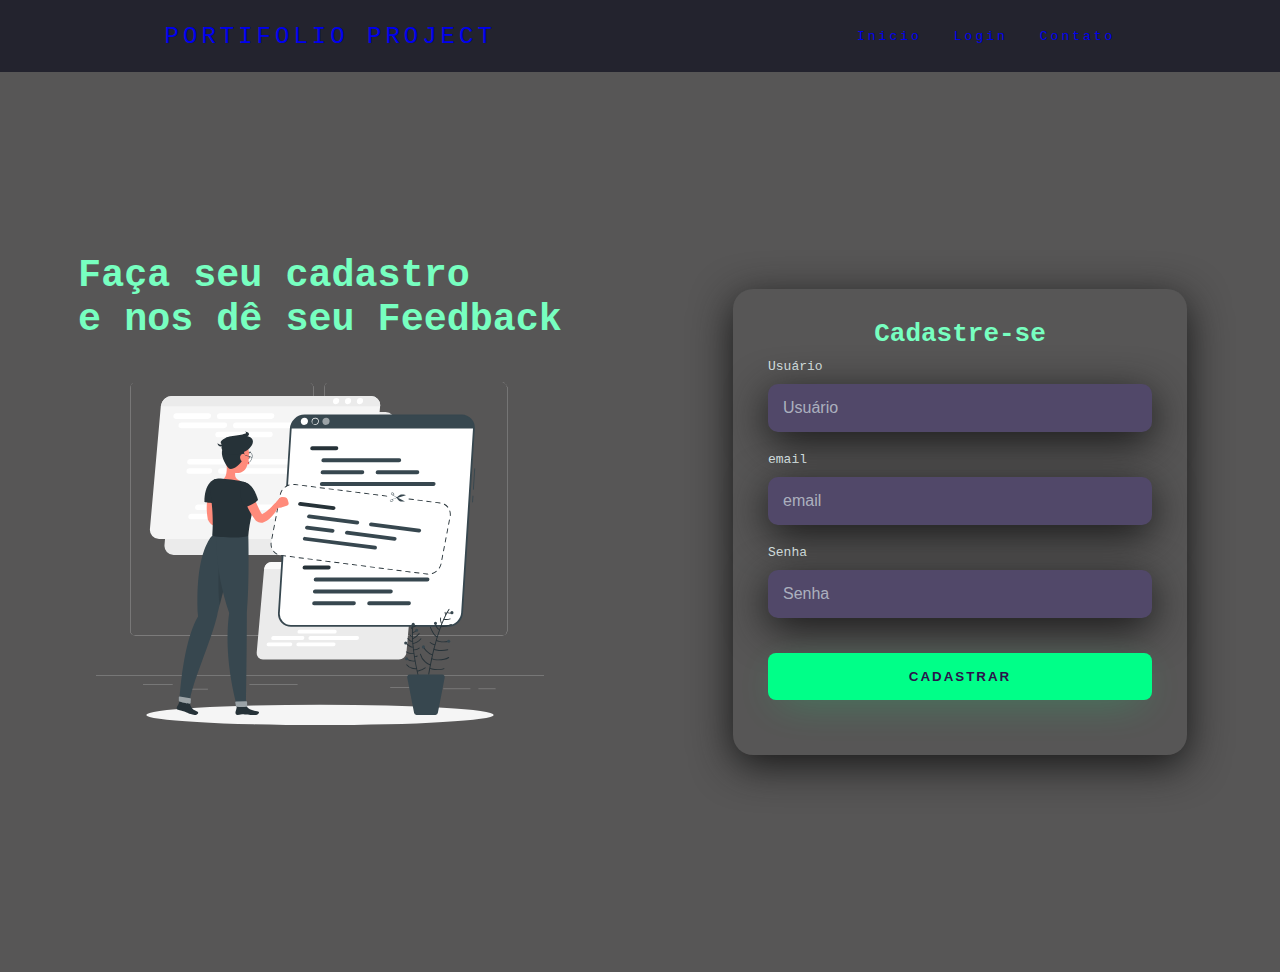
<file: tela de cadastro/index.html>
<!DOCTYPE html>
<html lang="pt-br">

<head>
    <meta charset="UTF-8">
    <meta name="viewport" content="width=device-width, initial-scale=1.0">
    <title>Tela de cadastro</title>
    <link rel="stylesheet" href="style.css">
</head>

<body>
    <header>
        <!--Barra de "Tarefas"-->
        <nav>
            <a class="logo" href="/">Portifolio Project</a>
            <!--MEnu com 3 linhas-->          
            <ul class="nav-list">
                <li><a href="/">Inicio</a></li>
                <li><a href="/">Login</a></li>
                <li><a href="/">Contato</a></li>
            </ul>
        </nav>
    </header>
    <main>

      

    </main>




    <div class="main-cadastro">
        <!--Parte esquerda da tela-->
        <div class="left-cadastro">
            <h1>Faça seu cadastro <br> e nos dê seu Feedback</h1>
            <img src="img da tela de cadastro/code-snippets-animate.svg" class="cadastro-img" alt="Animacao">
        </div>
        <!--Parte direita da tela-->
        <div class="right-cadastro">
            <div class="card-cadastro">
                <h1>Cadastre-se</h1>
                <div class="textfield">
                    <label for="usuário">Usuário</label>
                    <input type="text" name="usuario" placeholder="Usuário">
                </div>
                <div class="textfield">
                    <label for="email ">email</label>
                    <input type="text" name="email" placeholder="email">
                </div>
                <div class="textfield">
                    <label for="senha">Senha</label>
                    <input type="password" name="senha" placeholder="Senha">
                </div>
                <button class="btn-cadastro">
                    Cadastrar
                </button>
            </div>
        </div>
    </div>
</body>

</html>
</file>
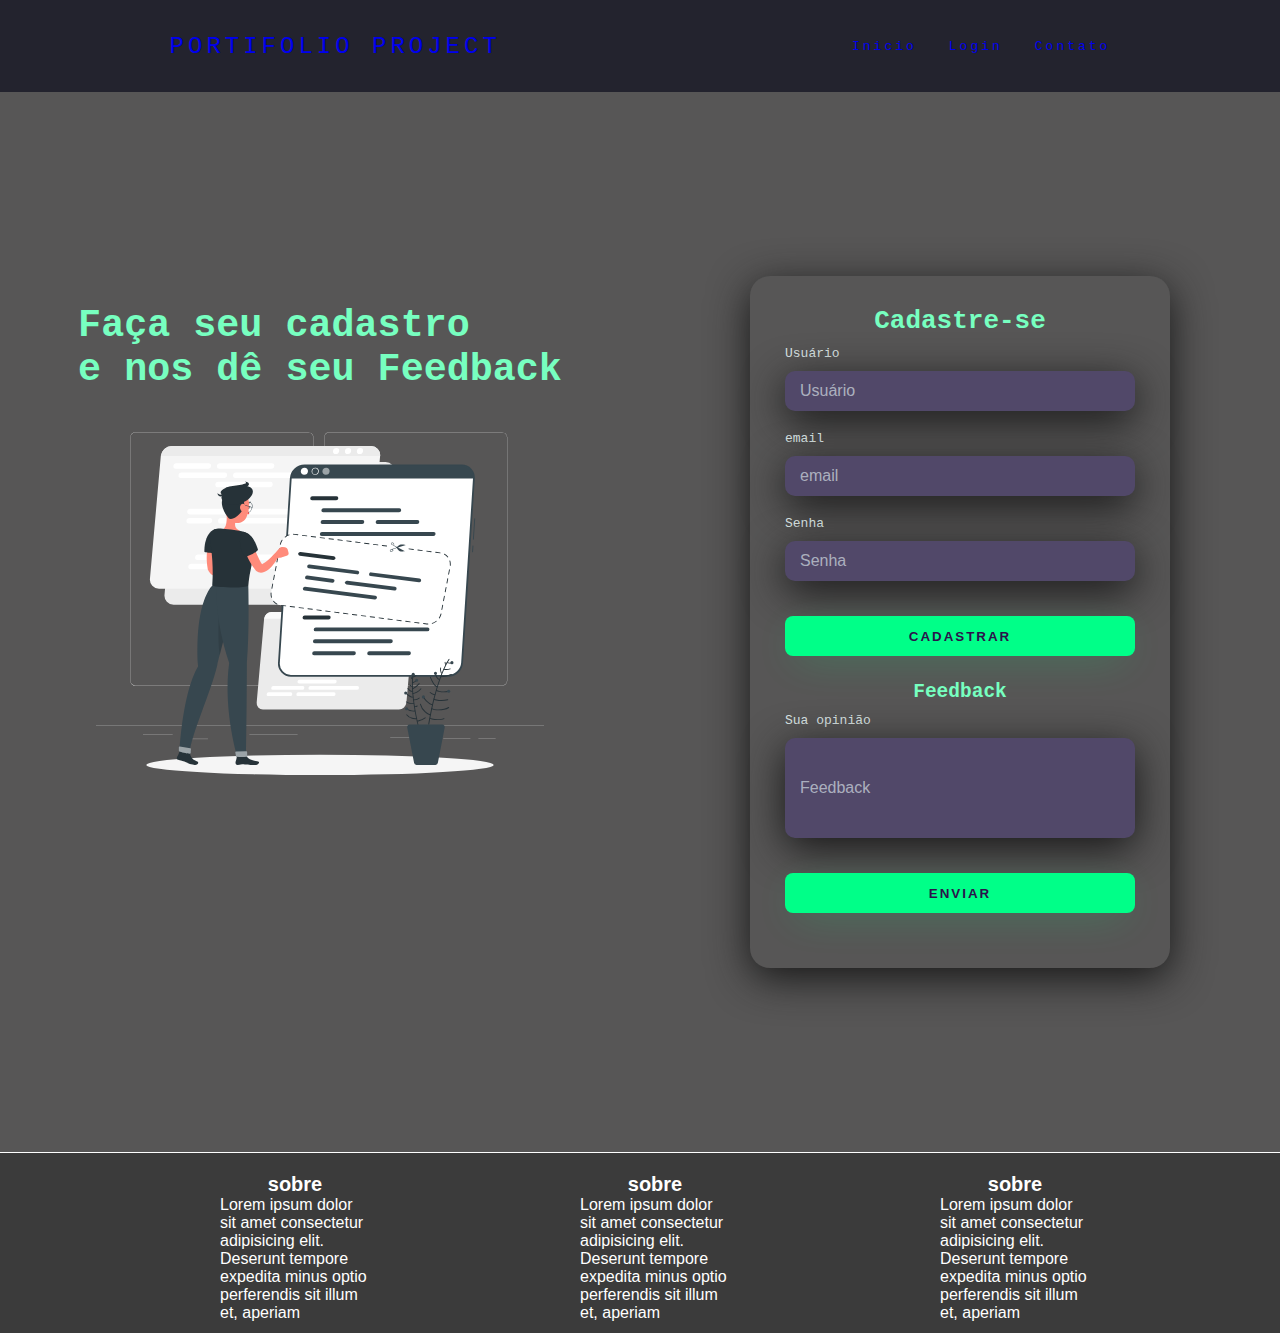
<file: tela de cadastro/login.html>
<!DOCTYPE html>
<html lang="pt-br">

<head>
    <meta charset="UTF-8">
    <meta name="viewport" content="width=device-width, initial-scale=1.0">
    <title>Tela de cadastro</title>
    <link rel="stylesheet" href="login.css">
</head>

<body>
    <header>
        <!--Barra de "Tarefas"-->
        <nav>
            <a class="logo" href="/">Portifolio Project</a>
            <!--MEnu com 3 linhas-->          
            <ul class="nav-list">
                <li><a href="/">Inicio</a></li>
                <li><a href="/">Login</a></li>
                <li><a href="/">Contato</a></li>
            </ul>
        </nav>
    </header>
    
    <main>
        <!--Parte esquerda da tela-->
        <div class="left-cadastro">
            <h1>Faça seu cadastro <br> e nos dê seu Feedback</h1>
            <img src="img da tela de cadastro/code-snippets-animate.svg" class="cadastro-img" alt="Animacao">
        </div>
        <!--Parte direita da tela-->
        <div class="right-cadastro">
            <form class="card-cadastro">
                <h1>Cadastre-se</h1>
                <div class="textfield">
                    <label for="usuário">Usuário</label>
                    <input type="text" name="usuario" placeholder="Usuário">
                </div>
                <div class="textfield">
                    <label for="email ">email</label>
                    <input type="text" name="email" placeholder="email">
                </div>
                <div class="textfield">
                    <label for="senha">Senha</label>
                    <input type="password" name="senha" placeholder="Senha">
                </div>
                <button class="btn-envio">
                    Cadastrar
                </button>
                <h2>Feedback</h2>
                <div class="textfield">
                    <label for="Sua opinião">Sua opinião</label>
                    <input id="input-FeedBack" type="text" name="Feedback" placeholder="Feedback">
                </div>
                <button class="btn-envio">
                    Enviar
                </button>
            </form>
        </div>
    </main>
    <footer>
        <div class="footer-block">
            <h1>sobre</h1>
            <p>
                Lorem ipsum dolor sit amet consectetur 
                adipisicing elit. Deserunt tempore expedita 
                minus optio perferendis sit illum et, aperiam 
            </p>
        </div>

        <div class="footer-block">
            <h1>sobre</h1>
            <p>
                Lorem ipsum dolor sit amet consectetur 
                adipisicing elit. Deserunt tempore expedita 
                minus optio perferendis sit illum et, aperiam 
            </p>
        </div>
       

        <div class="footer-block">
            <h1>sobre</h1>
            <p>
                Lorem ipsum dolor sit amet consectetur 
                adipisicing elit. Deserunt tempore expedita 
                minus optio perferendis sit illum et, aperiam 
            </p>
        </div>
       
       
    </footer>
</body>

</html>
</file>
<file: tela de cadastro/style.css>
body {
    margin: 0;
    font-family: monospace;
}

.main-cadastro {
    width: 100vw;
    height: 100vh;
    background: #575656;
    display: flex;
    justify-content: center;
    align-items: center;
}

.left-cadastro {
    width: 50vw;
    height: 100vh;
    display: flex;
    justify-content: center;
    align-items: center;
    flex-direction: column;
}

.left-cadastro>h1 {
    font-size: 3vw;
    color: #77ffc0;
}

.cadastro-img {
    width: 35vw;
}

.right-cadastro {
    width: 50vw;
    height: 100vh;
    display: flex;
    justify-content: center;
    align-items: center;
}


.card-cadastro {
    width: 60%;
    display: flex;
    justify-content: center;
    align-items: center;
    flex-direction: column;
    padding: 30px 35px;
    background: #575656;
    border-radius: 20px;
    box-shadow: 0px 10px 40px #171717;
}

.card-cadastro>h1 {
    color: #77ffc0;
    font-weight: 800;
    margin: 0;
}

.card-cadastro>h2{
    color: #77ffc0;
    font-weight: 800;
    margin: 0;
}

.textfield {
    width: 100%;
    display: flex;
    flex-direction: column;
    align-items: flex-start;
    justify-content: center;
    margin: 10px 0px;
}

.textfield>input {
    width: 100%;
    border: none;
    border-radius: 10px;
    padding: 15px;
    background-color: #514869;
    color: #f0ffffde;
    font-size: 12pt;
    box-shadow: 0px 10px 40px #171717;
    outline: none;
    box-sizing: border-box;
}

.textfield>label {
    color: #f0ffffde;
    margin-bottom: 10px;
}

.textfield>input::placeholder {
    color: #f0ffff94;
}

.btn-cadastro {
    width: 100%;
    padding: 16px 0px;
    margin: 25px;
    border: none;
    border-radius: 8px;
    outline: none;
    text-transform: uppercase;
    font-weight: 800;
    letter-spacing: 2px;
    color: #2b134b;
    background-color: #00ff88;
    cursor: pointer;
    box-shadow: 0px 10px 40px -12px #00ff8052;

}

.btn-envio{
    width: 90%;
    padding: 16px 0px;
    margin: 25px;
    border: none;
    border-radius: 8px;
    outline: none;
    text-transform: uppercase;
    font-weight: 800;
    letter-spacing: 2px;
    color: #2b134b;
    background-color: #00ff88;
    cursor: pointer;
    box-shadow: 0px 10px 40px -12px #00ff8052;

}

@media only screen and(max-width: 950px) {
    .card-cadastro {
        width: 85%;

    }

}

/*CSS do cabeçario (Header)*/
* {
    margin: 0;
    padding: 0;
}

a {
    color: fff;
    text-decoration: none;
    transition: 0.3s;
}

a:hover {
    opacity: 0.7;

}

.logo {
    font-size: 24px;
    text-transform: uppercase;
    letter-spacing: 4px;
}

nav {
    display: flex;
    justify-content: space-around;
    align-items: center;
    font-family: monospace;
    color: #FFF;
    background: #23232e;
    height: 8vh;
}

.nav-list {
    display: flex;
    list-style: none;
    color: #FFF;
}

.nav-list li {
    letter-spacing: 3px;
    margin-left: 32px;
}
</file>
<file: tela de cadastro/login.css>
body {
    margin: 0;
    font-family: monospace;
    background: #575656;
    height: 100vh;
    overflow-x: hidden;  
}

main {
    width: 100vw;
    height: 100vh;
    display: flex;
    justify-content: center;
    align-items: center;
    padding: 30px 0;
}

.left-cadastro {
    width: 50vw;
    height: 100vh;
    display: flex;
    justify-content: center;
    align-items: center;
    flex-direction: column;
}

.left-cadastro>h1 {
    font-size: 3vw;
    color: #77ffc0;
}

.cadastro-img {
    width: 35vw;
}

.right-cadastro {
    width: 50vw;
    height: 100vh;
    display: flex;
    justify-content: center;
    align-items: center;
}


.card-cadastro {
    width: 350px;
    margin-top: 100px;
    display: flex;
    justify-content: center;
    align-items: center;
    flex-direction: column;
    padding: 30px 35px;
    background: #575656;
    border-radius: 20px;
    box-shadow: 0px 10px 40px #171717;
}

.card-cadastro>h1 {
    color: #77ffc0;
    font-weight: 800;
    margin: 0;
}

.card-cadastro>h2{
    color: #77ffc0;
    font-weight: 800;
    margin: 0;
}

.textfield {
    width: 100%;
    display: flex;
    flex-direction: column;
    align-items: flex-start;
    justify-content: center;
    margin: 10px 0px;
}

.textfield>input {
    width: 100%;
    height: 40px;
    border: none;
    border-radius: 10px;
    padding: 15px;
    background-color: #514869;
    color: #f0ffffde;
    font-size: 12pt;
    box-shadow: 0px 10px 40px #171717;
    outline: none;
    box-sizing: border-box;
}

#input-FeedBack{
    height: 100px;
    line-height: 1;         
    vertical-align: top;
}

#input-FeedBack::placeholder{
    line-height: 1;
    vertical-align: top;
}

.textfield>label {
    color: #f0ffffde;
    margin-bottom: 10px;
}

.textfield>input::placeholder {
    color: #f0ffff94;
}

#PFeedback{
    color: #77ffc0;
    padding: 10px;
}

.btn-envio{
    width: 100%;
    height: 40px;
    margin: 25px;
    border: none;
    border-radius: 8px;
    outline: none;
    text-transform: uppercase;
    font-weight: 800;
    letter-spacing: 2px;
    color: #2b134b;
    background-color: #00ff88;
    cursor: pointer;
    box-shadow: 0px 10px 40px -12px #00ff8052;

}

@media only screen and(max-width: 950px) {
    .card-cadastro {
        width: 85%;

    }

}

/*CSS do cabeçario (Header)*/
* {
    margin: 0;
    padding: 0;
}

a {
    color: fff;
    text-decoration: none;
    transition: 0.3s;
}

a:hover {
    opacity: 0.7;

}

.logo {
    font-size: 24px;
    text-transform: uppercase;
    letter-spacing: 4px;
}

nav {
    display: flex;
    justify-content: space-around;
    align-items: center;
    font-family: monospace;
    color: #FFF;
    background: #23232e;
    height: 8vh;
    padding: 10px;
}

.nav-list {
    display: flex;
    list-style: none;
    color: #FFF;
}

.nav-list li {
    letter-spacing: 3px;
    margin-left: 32px;
}

footer{
    margin: 100px 0 0 0;
    padding: 0;
    width: 100%;
    height: 150px;
    border-top: 1px solid #FFF;
    display: flex;
    justify-content: space-evenly;
    flex-wrap: wrap;
    align-items: center;
    padding: 15px;
    background: #3b3b3b;

}

footer > div {
    width: 150px;
    display: flex;
    flex-direction: column;
    justify-content: center;
    align-items: center;
    color: #fff;
    font-family: Arial, Helvetica, sans-serif;
    padding: 5px;

}

footer > div > h1 {
   font-size: 20px;
}

footer > div > p {
    font-size: 16px;
 }
</file>
